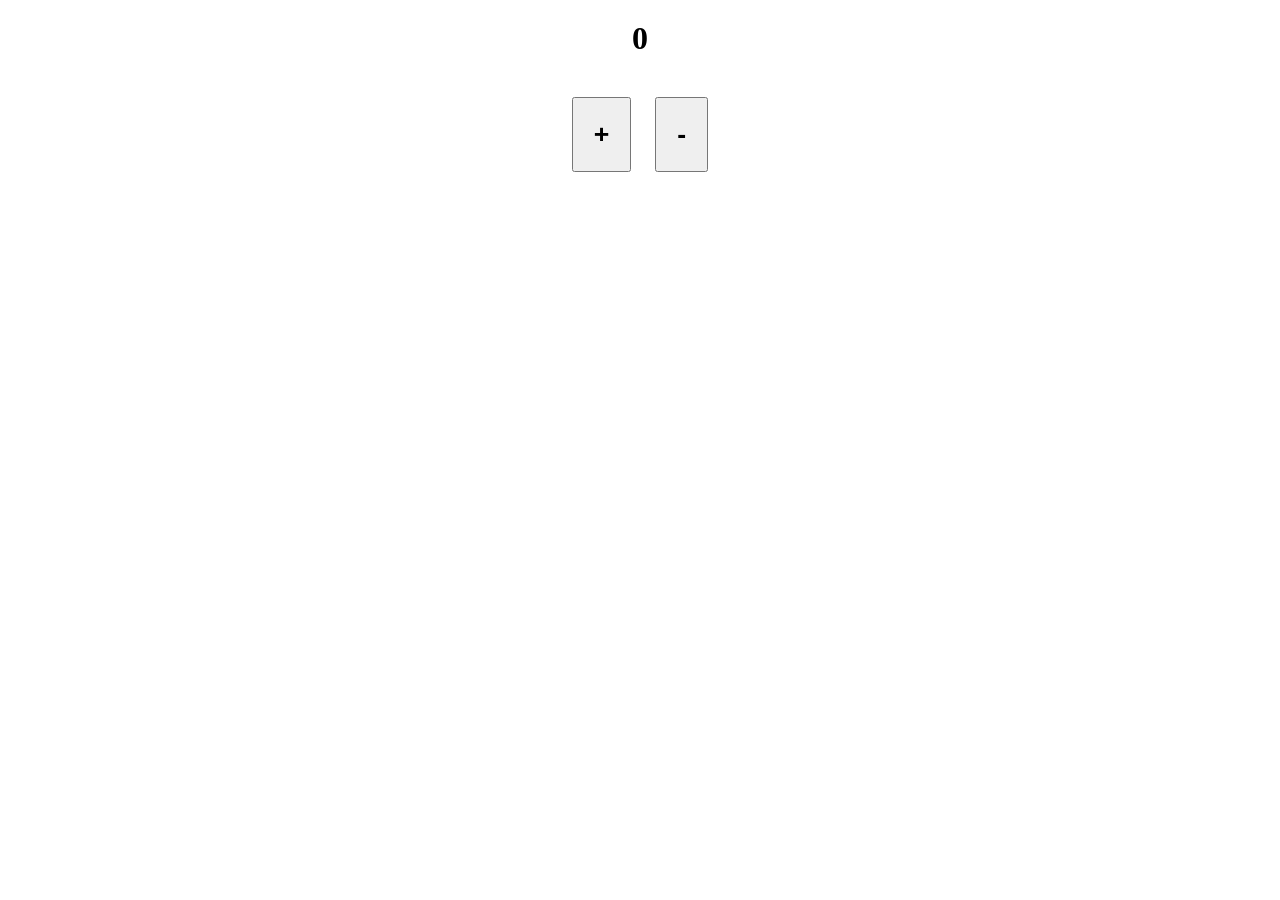
<file: 01-Increase Decrease project/index.html>
<!doctype html>
<html lang="en">
  <head>
    <meta charset="UTF-8" />
    <meta name="viewport" content="width=device-width, initial-scale=1.0" />
    <title>Increase Decrtease Project</title>
    <link href="style.css" rel="stylesheet" />
  </head>
  <body>
    <h1 id="number">0</h1>
    <div id="button">
      <button id="plus"><h1>+</h1></button>
      <button id="minus"><h1>-</h1></button>
    </div>
    <script src="script.js"></script>
  </body>
</html>
</file>
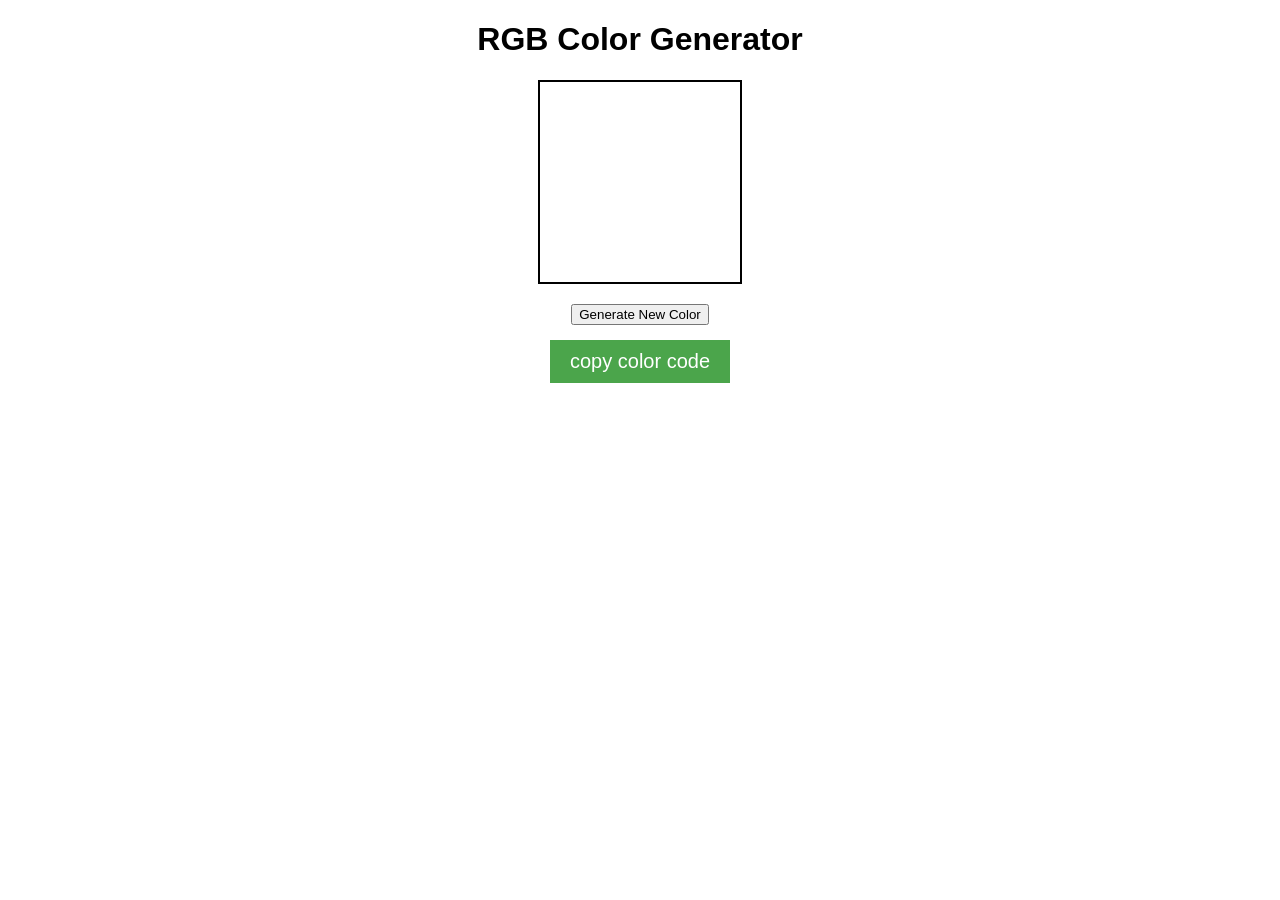
<file: 02-Color Generator Project/index.html>
<!doctype html>
<html lang="en">
  <head>
    <meta charset="UTF-8" />
    <meta name="viewport" content="width=device-width, initial-scale=1.0" />
    <title>Color Generator Project</title>
    <link href="style.css" rel="stylesheet" />
  </head>
  <body>
    <h1>RGB Color Generator</h1>
    <div id="color-box"></div>
    <p id="color-text"></p>
    <button id="generate">
      <span>Generate New Color</span>
    </button>
    <br />
    <button id="copy-button">
      <span>copy color code</span>
    </button>
    <script src="script.js"></script>
  </body>
</html>
</file>
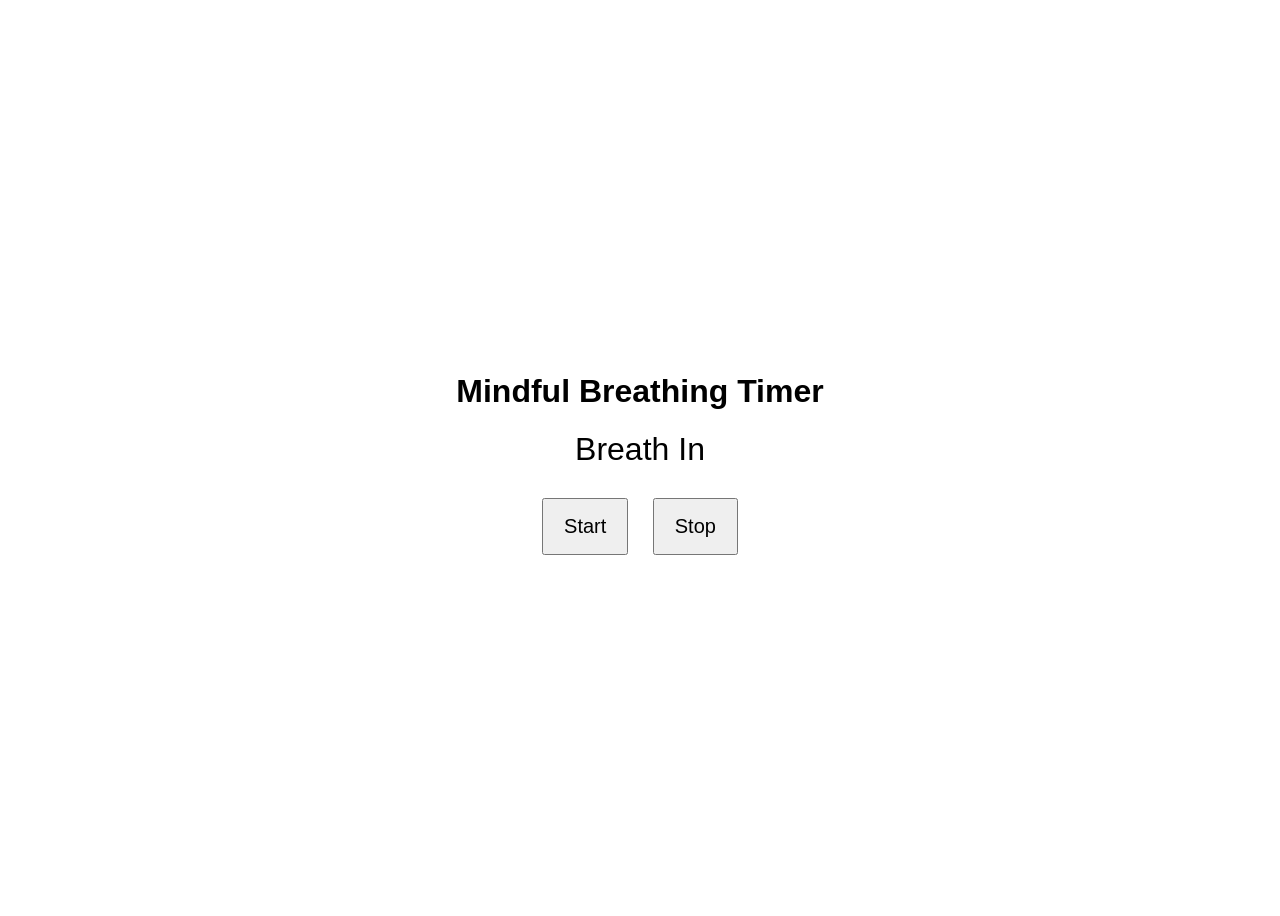
<file: 03-Breathing Timer Project/index.html>
<!doctype html>
<html lang="en">
  <head>
    <meta charset="UTF-8" />
    <meta name="viewport" content="width=device-width, initial-scale=1.0" />
    <title>Breathing Timer</title>
    <link href="style.css" rel="stylesheet" />
  </head>
  <body>
    <div class="container">
      <h1>Mindful Breathing Timer</h1>
      <p id="timer">Breath In</p>
      <button id="start">Start</button>
      <button id="stop">Stop</button>
    </div>
    <script src="script.js"></script>
  </body>
</html>
</file>
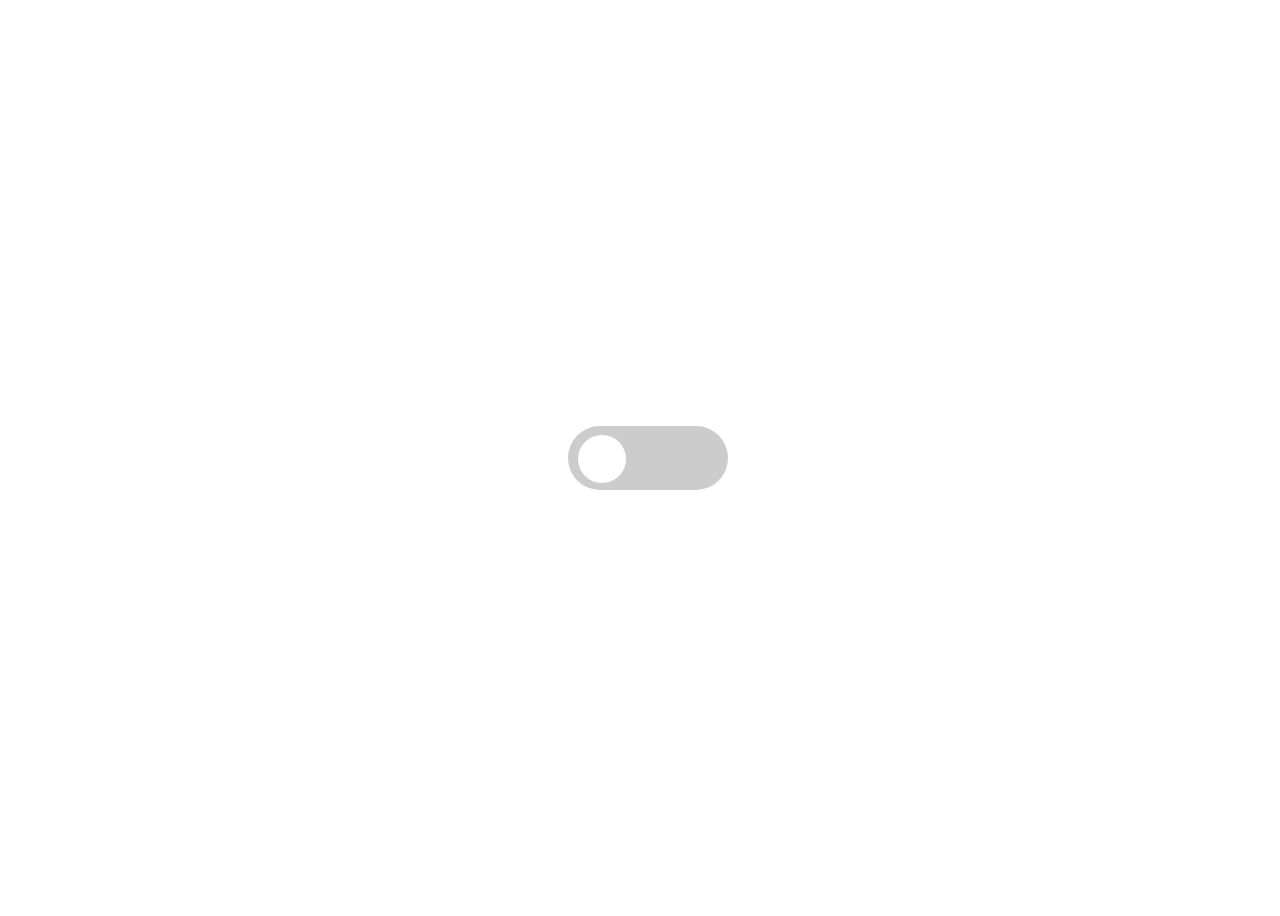
<file: 07-darkmode Light mode/index.html>
<!doctype html>
<html lang="en">
  <head>
    <meta charset="UTF-8" />
    <meta name="viewport" content="width=device-width, initial-scale=1.0" />
    <title></title>
    <link href="style.css" rel="stylesheet" />
  </head>
  <body>
    <label class="switch">
      <input type="checkbox" id="color" />
      <span class="slider round"></span>
    </label>

    <!-- <button id="theam">switch</button> -->
    <script src="script.js"></script>
  </body>
</html>
</file>
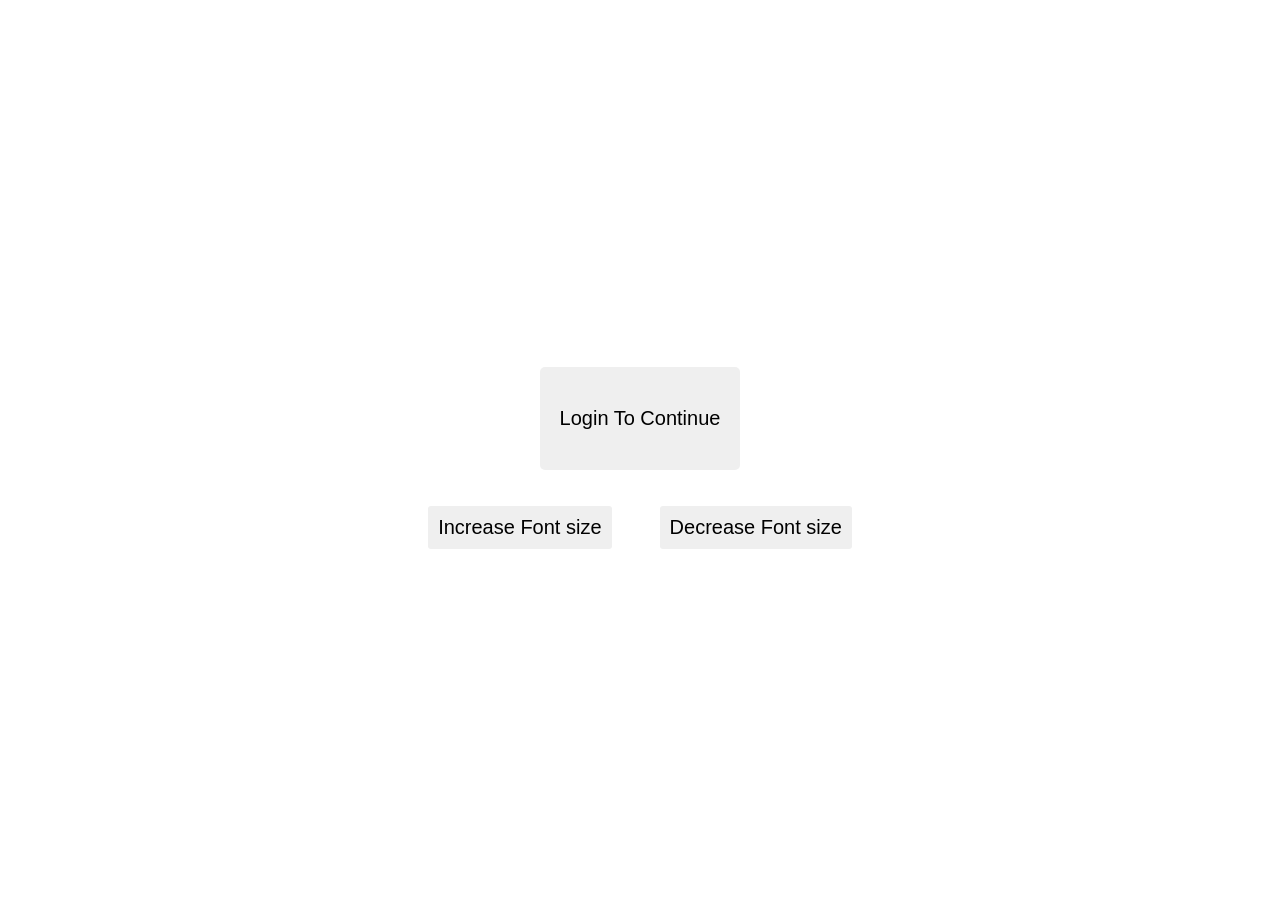
<file: 09-log-in button dynamic/index.html>
<!doctype html>
<html lang="en">
  <head>
    <meta charset="UTF-8" />
    <meta name="viewport" content="width=device-width, initial-scale=1.0" />
    <title>Login</title>
    <link href="style.css" rel="stylesheet" />
  </head>
  <body>
    <button id="Login"><p id="para">Login To Continue</p></button>
    <br />
    <br />

    <div class="btn">
      <button id="plus">Increase Font size</button>
      <button id="minus">Decrease Font size</button>
    </div>

    <script src="script.js"></script>
  </body>
</html>
</file>
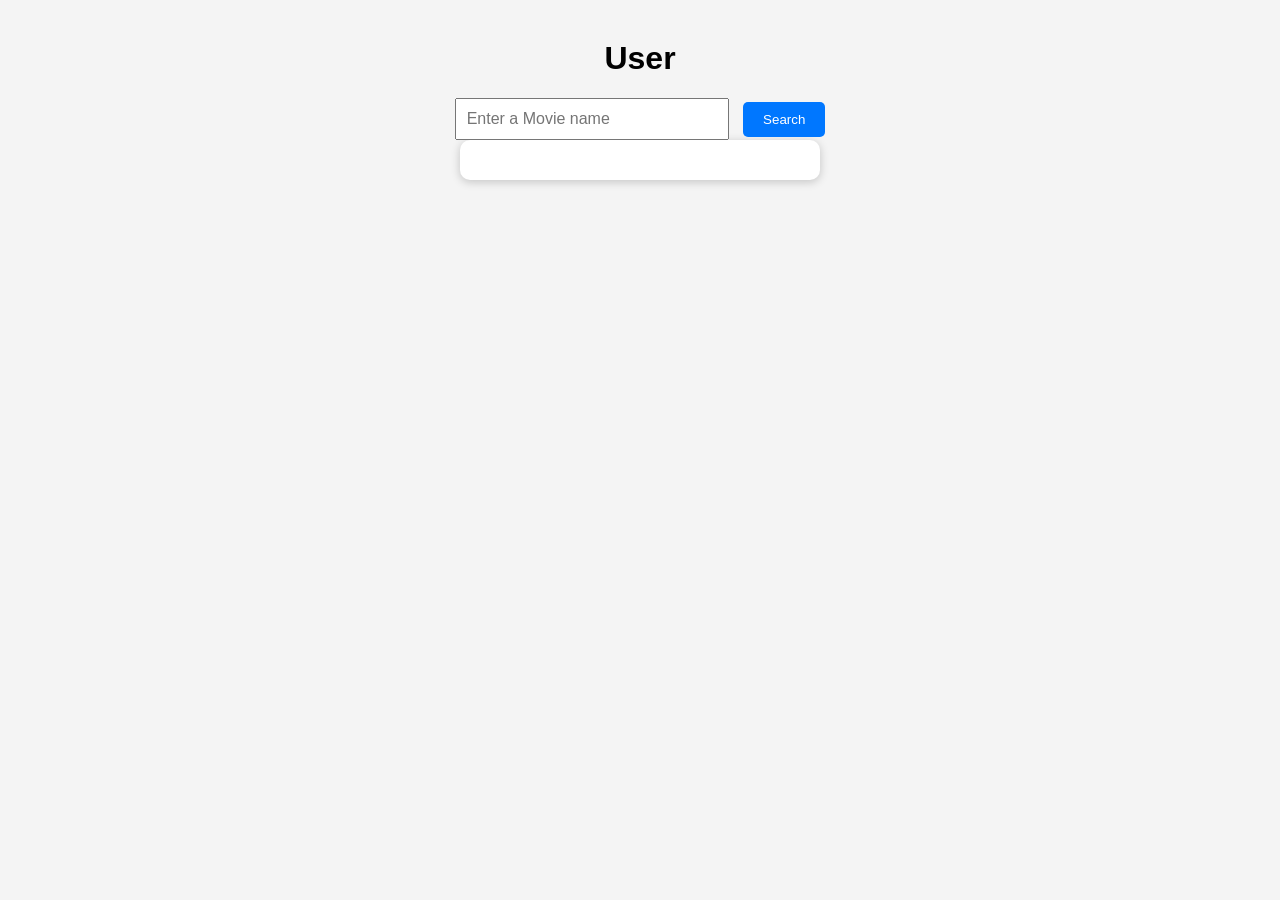
<file: 12.Use Finder/index.html>
<!doctype html>
<html lang="en">
  <head>
    <meta charset="UTF-8" />
    <meta name="viewport" content="width=device-width, initial-scale=1.0" />
    <title></title>
    <link href="style.css" rel="stylesheet" />
  </head>
  <body>
    <h1>User</h1>
    <input
      type="text"
      id="country"
      name="country"
      placeholder="Enter a Movie name"
    />
    <button id="btn">Search</button>
    <div id="card"></div>
    <script src="script.js"></script>
  </body>
</html>
</file>
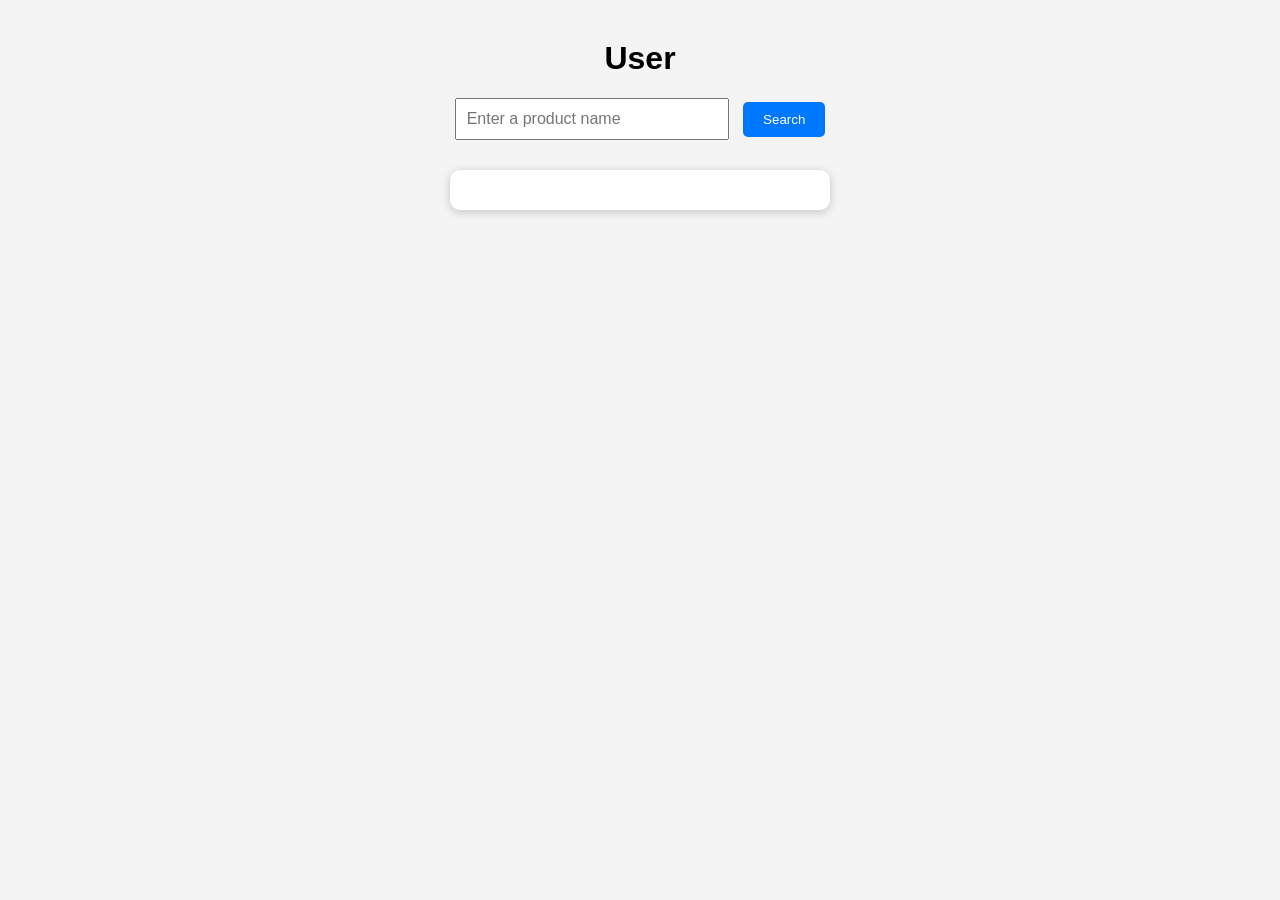
<file: 13-Product Finder/index.html>
<!doctype html>
<html lang="en">
  <head>
    <meta charset="UTF-8" />
    <meta name="viewport" content="width=device-width, initial-scale=1.0" />
    <title></title>
    <link href="style.css" rel="stylesheet" />
  </head>
  <body>
    <h1>User</h1>
    <input
      type="text"
      id="product"
      name="Product"
      placeholder="Enter a product name"
    />
    <button id="btn">Search</button>
    <div id="card"></div>
    <script src="script.js"></script>
  </body>
</html>
</file>
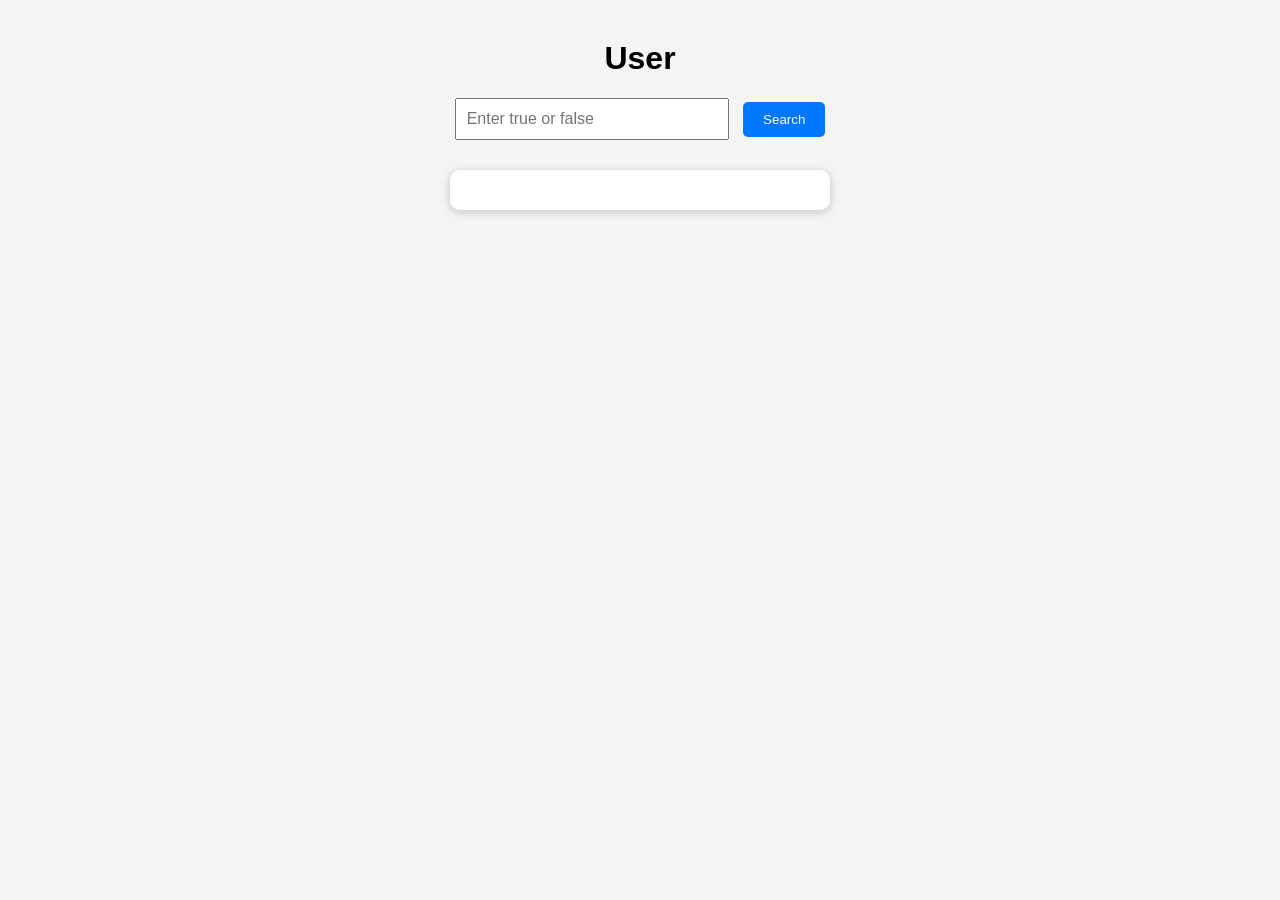
<file: 14.practice test/index.html>
<!doctype html>
<html lang="en">
  <head>
    <meta charset="UTF-8" />
    <meta name="viewport" content="width=device-width, initial-scale=1.0" />
    <title></title>
    <link href="style.css" rel="stylesheet" />
  </head>
  <body>
    <h1>User</h1>
    <input
      type="text"
      id="product"
      name="Product"
      placeholder="Enter true or false"
    />
    <button id="btn">Search</button>
    <div id="card"></div>
    <script src="script.js"></script>
  </body>
</html>
</file>
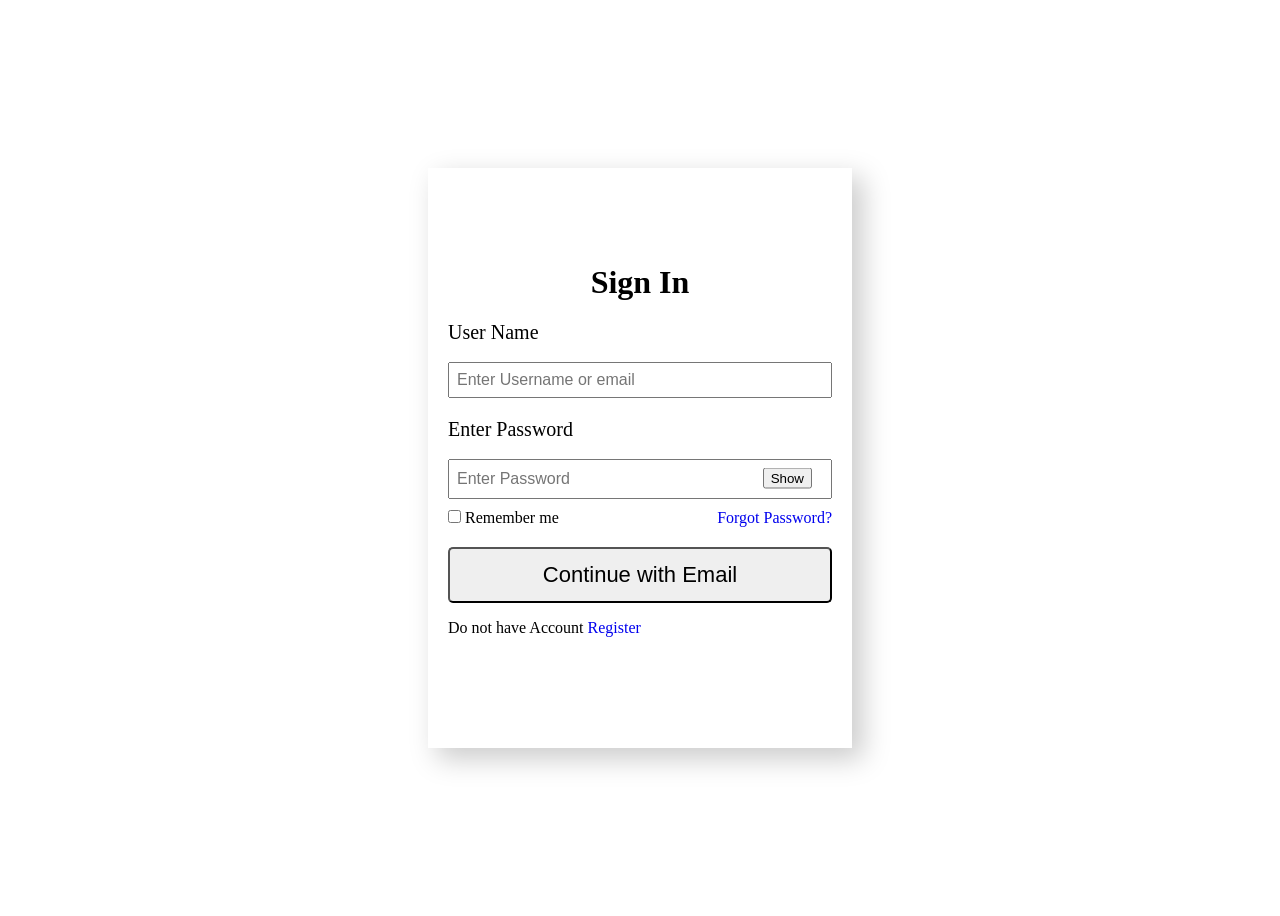
<file: 09-log-in button dynamic/login.html>
<!doctype html>
<html lang="en">
  <head>
    <meta charset="UTF-8" />
    <meta name="viewport" content="width=device-width, initial-scale=1.0" />
    <title></title>
    <link href="style.css" rel="stylesheet" />
  </head>
  <body>
    <form>
      <div class="container">
        <h1 style="text-align: center; margin: 0px">Sign In</h1>
        <div class="name_box">
          <label for="uname"><p class="user_name">User Name</p></label>
          <br />
          <input
            id="uname"
            type="email"
            placeholder="Enter Username or email"
            name="uname"
            required
          />
        </div>

        <div class="password_div">
          <label for="pass"><p class="password">Enter Password</p></label>
          <br />
          <input
            id="pass"
            type="password"
            placeholder="Enter Password"
            name="pass"
            value=""
            required
          />

          <button class="show" id="show">Show</button>
        </div>

        <div class="remember">
          <div>
            <input type="checkbox" />
            <label for="checkbox"><span>Remember me</span></label>
          </div>
          <a href="#">Forgot Password?</a>
        </div>

        <button id="submit" type="submit">
          <span>Continue with Email</span>
        </button>
        <p>Do not have Account <a href="register.html">Register</a></p>
      </div>
    </form>
    <script src="scriptlogin.js"></script>
  </body>
</html>
</file>
<file: 01-Increase Decrease project/style.css>
* {
  margin: 0;
}
body {
  text-align: center;
  justify-content: center;
  align-items: center;
}
#number {
  padding: 20px;
  margin-bottom: 20px;
}

#button {
  margin: 5px;
}
#plus {
  padding: 20px;
  margin-right: 10px;
}

#minus {
  padding: 20px;
  margin-left: 10px;
}
button:disabled {
  opacity: 0.5;
  cursor: not-allowed;
}
</file>
<file: 02-Color Generator Project/style.css>
body {
  text-align: center;
  font-family: Arial, Helvetica, sans-serif;
}
#color-box {
  width: 200px;
  height: 200px;
  border: 2px solid black;
  margin: 20px auto;
}
#color-text {
  font-size: 20px;
}
#copy-button {
  background-color: green;
  color: white;
  border: none;
  padding: 10px 20px;
  opacity: 70%;
  font-size: 20px;
  cursor: pointer;
  margin-top: 15px;
}
#copy-button:hover {
  background-color: rgb(10, 102, 10);
}
</file>
<file: 03-Breathing Timer Project/style.css>
body {
  display: flex;
  justify-content: center;
  align-items: center;
  min-height: 100vh;
  font-family: Arial, sans-serif;
}
.container {
  text-align: center;
}
#timer {
  margin: 20px;
  font-size: 32px;
}
button {
  padding: 15px 20px;
  font-size: 20px;
  margin: 10px;
}
</file>
<file: 07-darkmode Light mode/style.css>
body {
  display: flex;
  justify-content: center;
  align-items: center;
  height: 100vh;
  width: 100vw;
}
.switch {
  position: relative;
  display: inline-block;
  width: 10rem;
  height: 4rem;
}
.switch input {
  opacity: 0;
  width: 0px;
  height: 0px;
}
.slider {
  position: absolute;
  cursor: pointer;

  top: 0;
  left: 0;
  right: 0;
  bottom: 0px;
  background-color: #ccc;
  -webkit-transition: 0.4s;
  transition: 0.4s;
}
.slider:before {
  position: absolute;
  content: "";
  height: 3rem;
  width: 3rem;
  left: 10px;
  bottom: 7px;
  background-color: #fff;
  -webkit-transition: 0.4s;
  transition: 0.4s;
}
input:checked + .slider {
  background-color: #ccc;
}

input:checked + .slider:before {
  -webkit-transform: translateX(5rem);
  -ms-transform: translateX(5rem);
  transform: translateX(5rem);
}
.slider.round {
  border-radius: 34px;
}
.slider.round:before {
  border-radius: 50%;
}
body.dark {
  background: black;
}

body.dark #toggle {
  background: black;
}
</file>
<file: 09-log-in button dynamic/style.css>
body {
  display: flex;
  flex-direction: column;
  justify-content: center;
  align-items: center;
  height: 100vh;
}
#Login {
  padding: 20px;
  font-size: 20px;
  border: 5px;
  border-radius: 5px;
}
.btn {
  display: flex;
  gap: 3rem;
}
#plus,
#minus {
  font-size: 20px;
  padding: 10px;
  border-radius: 3px;
  border: none;
}
.container {
  background-color: #fff;
  height: 60vh;
  width: 30vw;
  display: flex;
  flex-direction: column;
  justify-content: center;
  padding: 20px;
  box-shadow: 10px 10px 26px 1px #ccc;
}

.user_name {
  font-size: 20px;
  margin-bottom: 0px;
}
.password_div {
  margin-top: 20px;
  width: 100%;
  position: relative;
}
.password {
  font-size: 20px;
  margin-bottom: 0px;
  margin-top: 0px;
}
.show {
  position: absolute;
  right: 20px;
  top: 75%;
  transform: translateY(-50%);
  display: flex;
  align-items: center;
  gap: 5px;
}
input {
  margin: 0;
}
input[type="email"] {
  font-size: 16px;
  padding: 7px;
  width: 100%;
  box-sizing: border-box;
}
input[type="password"],
input[type="text"] {
  font-size: 16px;
  padding: 7px;
  width: 100%;
  height: 40px;
  box-sizing: border-box;
}
.remember {
  display: flex;
  justify-content: space-between;
  margin-top: 10px;
  margin-bottom: 20px;
}
a {
  text-decoration: none;
}
#submit {
  padding: 13px;
  border-radius: 5px;
}
#submit span {
  font-size: 22px;
}
</file>
<file: 12.Use Finder/style.css>
/* style.css */

body {
  font-family: Arial, sans-serif;
  text-align: center;
  margin-top: 40px;
  background-color: #f4f4f4;
}

input {
  padding: 10px;
  width: 250px;
  font-size: 16px;
}

button {
  padding: 10px 20px;
  margin-left: 10px;
  cursor: pointer;
  background-color: #0077ff;
  color: white;
  border: none;
  border-radius: 5px;
}

button:hover {
  background-color: #005ad6;
}

#card {
  margin-top: 30px;
}
#card {
  background: white;
  width: 320px;
  margin: auto;
  padding: 20px;
  border-radius: 10px;
  box-shadow: 0px 2px 10px rgba(0, 0, 0, 0.2);
}
</file>
<file: 13-Product Finder/style.css>
/* style.css */

body {
  font-family: Arial, sans-serif;
  text-align: center;
  margin-top: 40px;
  background-color: #f4f4f4;
}

input {
  padding: 10px;
  width: 250px;
  font-size: 16px;
}

button {
  padding: 10px 20px;
  margin-left: 10px;
  cursor: pointer;
  background-color: #0077ff;
  color: white;
  border: none;
  border-radius: 5px;
}

button:hover {
  background-color: #005ad6;
}

#card {
  margin-top: 30px !important;
  background: white;
  width: 340px;
  margin: auto;
  padding: 20px;
  border-radius: 10px;
  box-shadow: 0px 2px 10px rgba(0, 0, 0, 0.2);
}
</file>
<file: 14.practice test/style.css>
/* style.css */

body {
  font-family: Arial, sans-serif;
  text-align: center;
  margin-top: 40px;
  background-color: #f4f4f4;
}

input {
  padding: 10px;
  width: 250px;
  font-size: 16px;
}

button {
  padding: 10px 20px;
  margin-left: 10px;
  cursor: pointer;
  background-color: #0077ff;
  color: white;
  border: none;
  border-radius: 5px;
}

button:hover {
  background-color: #005ad6;
}

#card {
  margin-top: 30px !important;
  background: white;
  width: 340px;
  margin: auto;
  padding: 20px;
  border-radius: 10px;
  box-shadow: 0px 2px 10px rgba(0, 0, 0, 0.2);
}
</file>
